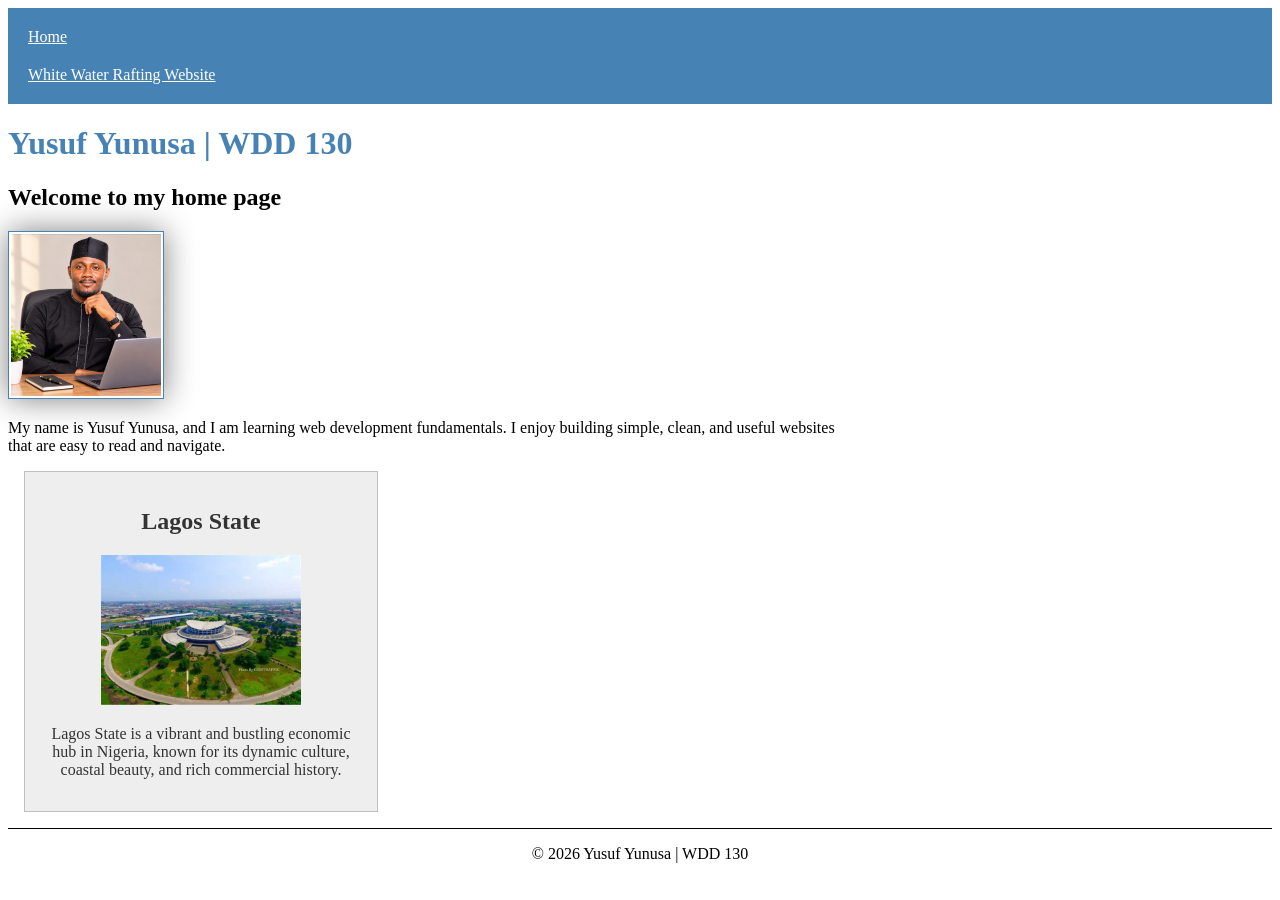
<file: index.html>
<!DOCTYPE html>
<html lang="en">

<head>
    <meta charset="UTF-8">
    <meta name="viewport" content="width=device-width, initial-scale=1.0">
    <title>WDD 130 | Yusuf Yunusa | Personal Homepage</title>
    <meta name="description" content="Yusuf Yunusa's personal homepage for WDD 130 Web Fundamentals, featuring Lagos State, Nigeria.">
    <meta name="author" content="Yusuf Yunusa">
    <link rel="stylesheet" href="styles/styles.css">
</head>

<body>
    <header>
        <nav>
            <a href="#">Home</a>
            <a href="wwr/">White Water Rafting Website</a>
        </nav>
        <h1>Yusuf Yunusa | WDD 130</h1>
    </header>

    <main>
        <h2>Welcome to my home page</h2>
        <img src="images/profile.jpg" alt="Yusuf Yunusa sitting at a desk">
        <p>My name is Yusuf Yunusa, and I am learning web development fundamentals. I enjoy building simple, clean, and useful websites that are easy to read and navigate.</p>
    </main>

    <aside>
        <h2>Lagos State</h2>
        <img src="images/lagos.webp" alt="Aerial view of the National Arts Theatre in Lagos, Nigeria">
        <p>Lagos State is a vibrant and bustling economic hub in Nigeria, known for its dynamic culture, coastal beauty, and rich commercial history.</p>
    </aside>

    <footer>
        <p>&copy; 2026 Yusuf Yunusa | WDD 130</p>
    </footer>
</body>

</html>
</file>
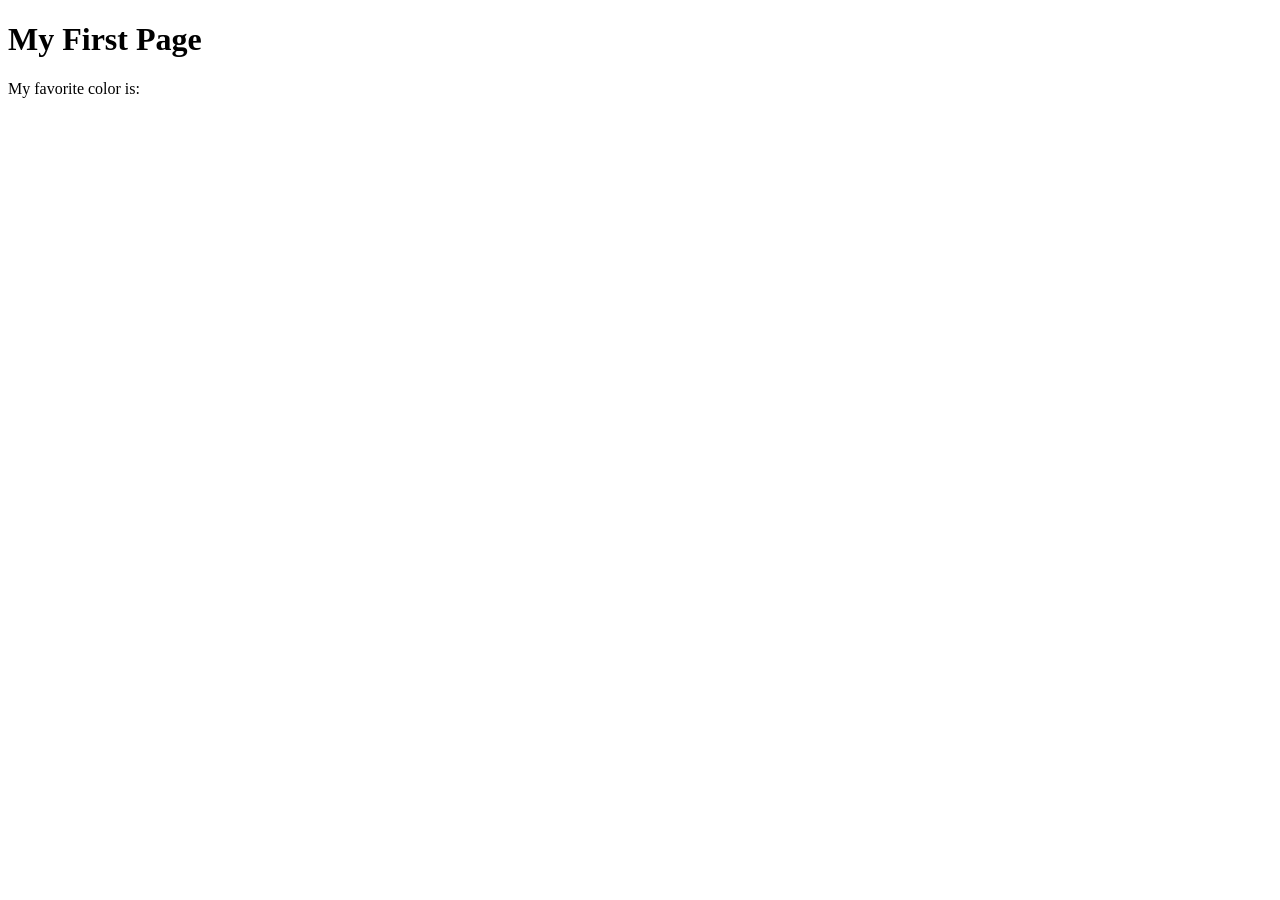
<file: week01/first-page.html>
<!DOCTYPE html>
<html lang="en">

<head>
    <meta charset="UTF-8">
    <meta name="viewport" content="width=device-width, initial-scale=1.0">
    <title>My First Page</title>
</head>

<body>
    <h1>My First Page</h1>
    <p>My favorite color is: </p>
</body>

</html>
</file>
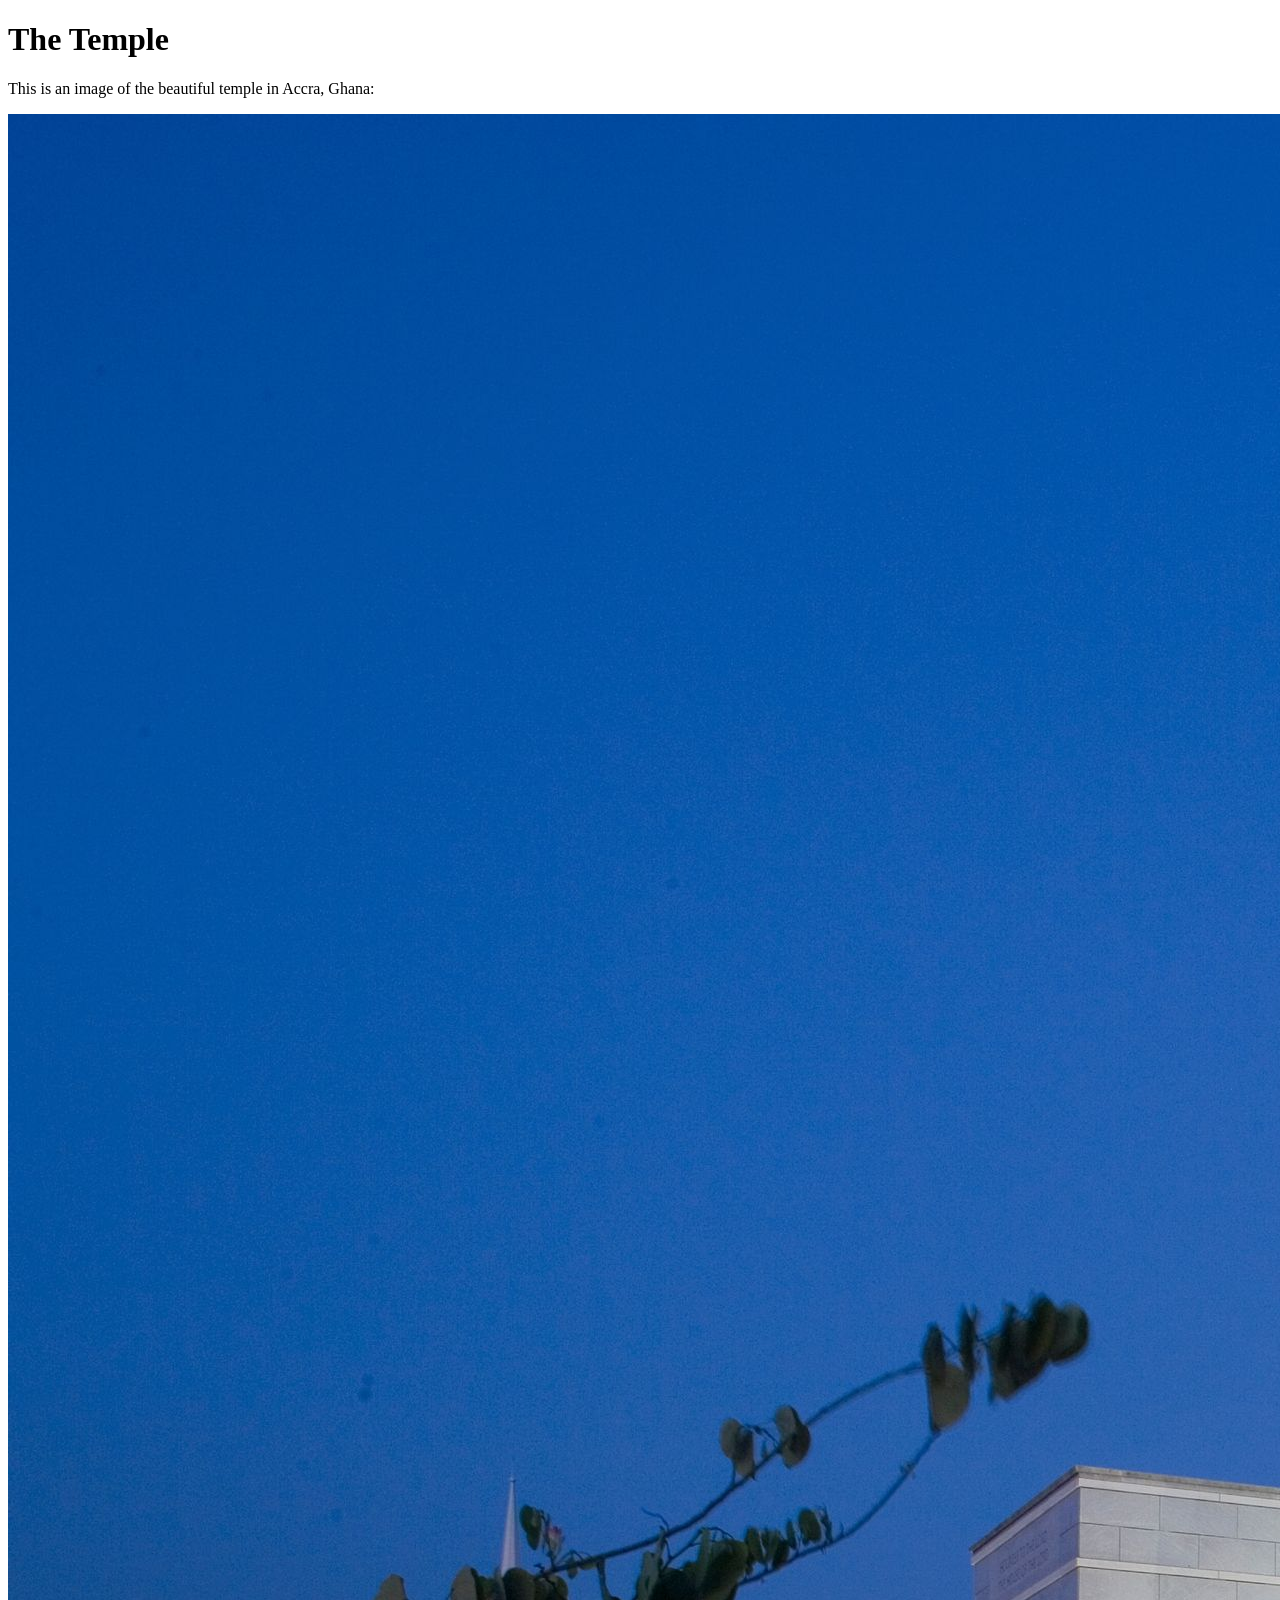
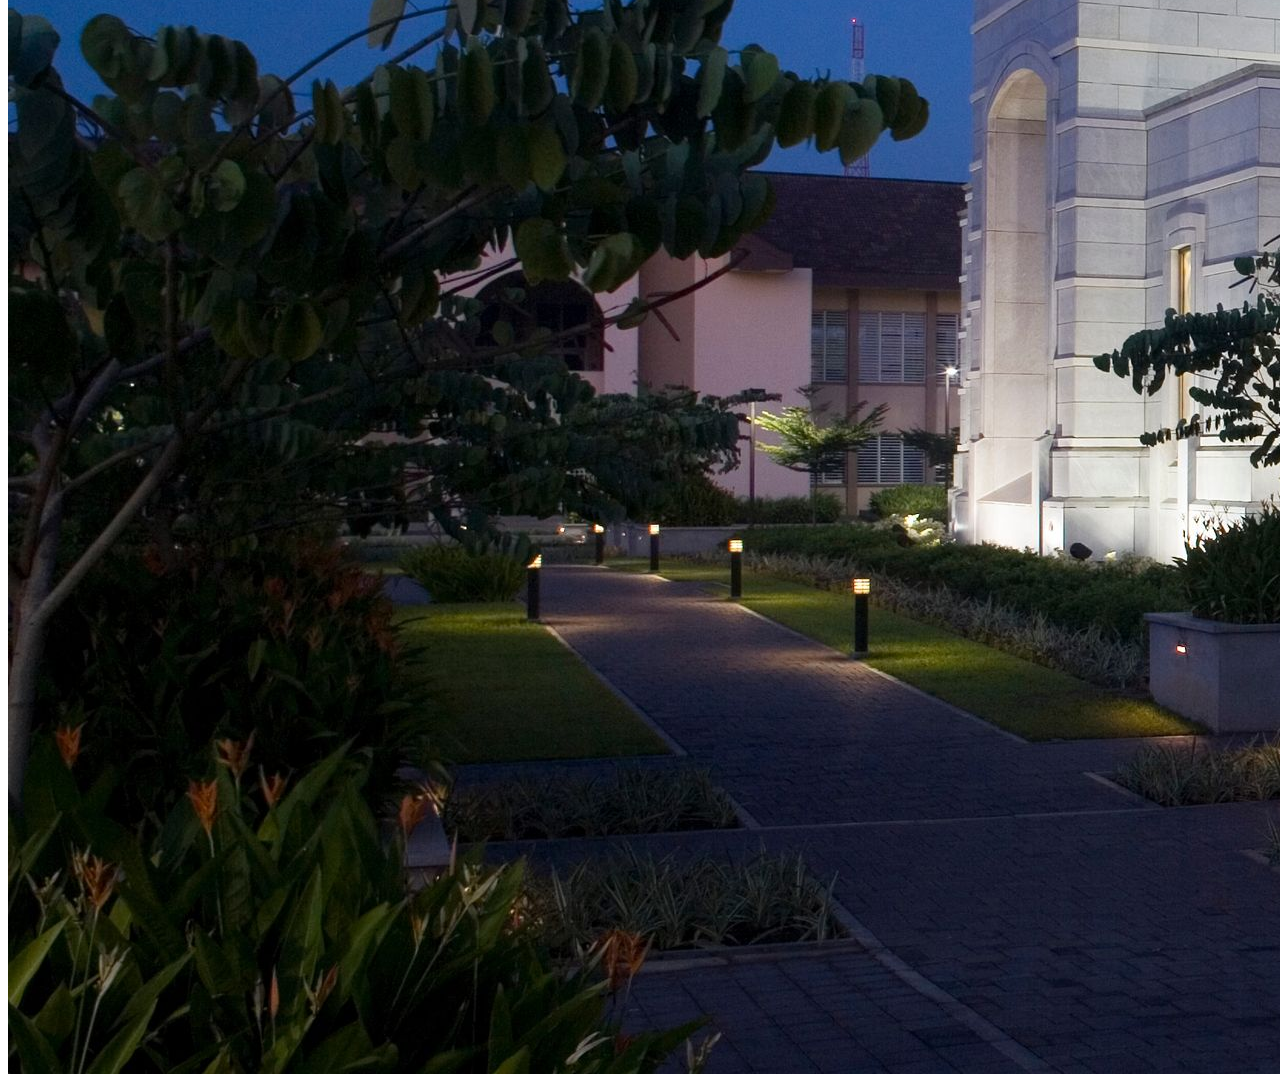
<file: week01/images.html>
<!DOCTYPE html>
<html lang="en">

<head>
    <meta charset="UTF-8">
    <meta name="viewport" content="width=device-width, initial-scale=1.0">
    <title>Temple Image</title>
</head>

<body>
    <h1>The Temple</h1>
    <p>This is an image of the beautiful temple in Accra, Ghana:</p>
    <img src="images/temple-large.jpeg" alt="The Accra Ghana Temple">

</body>

</html>
</file>
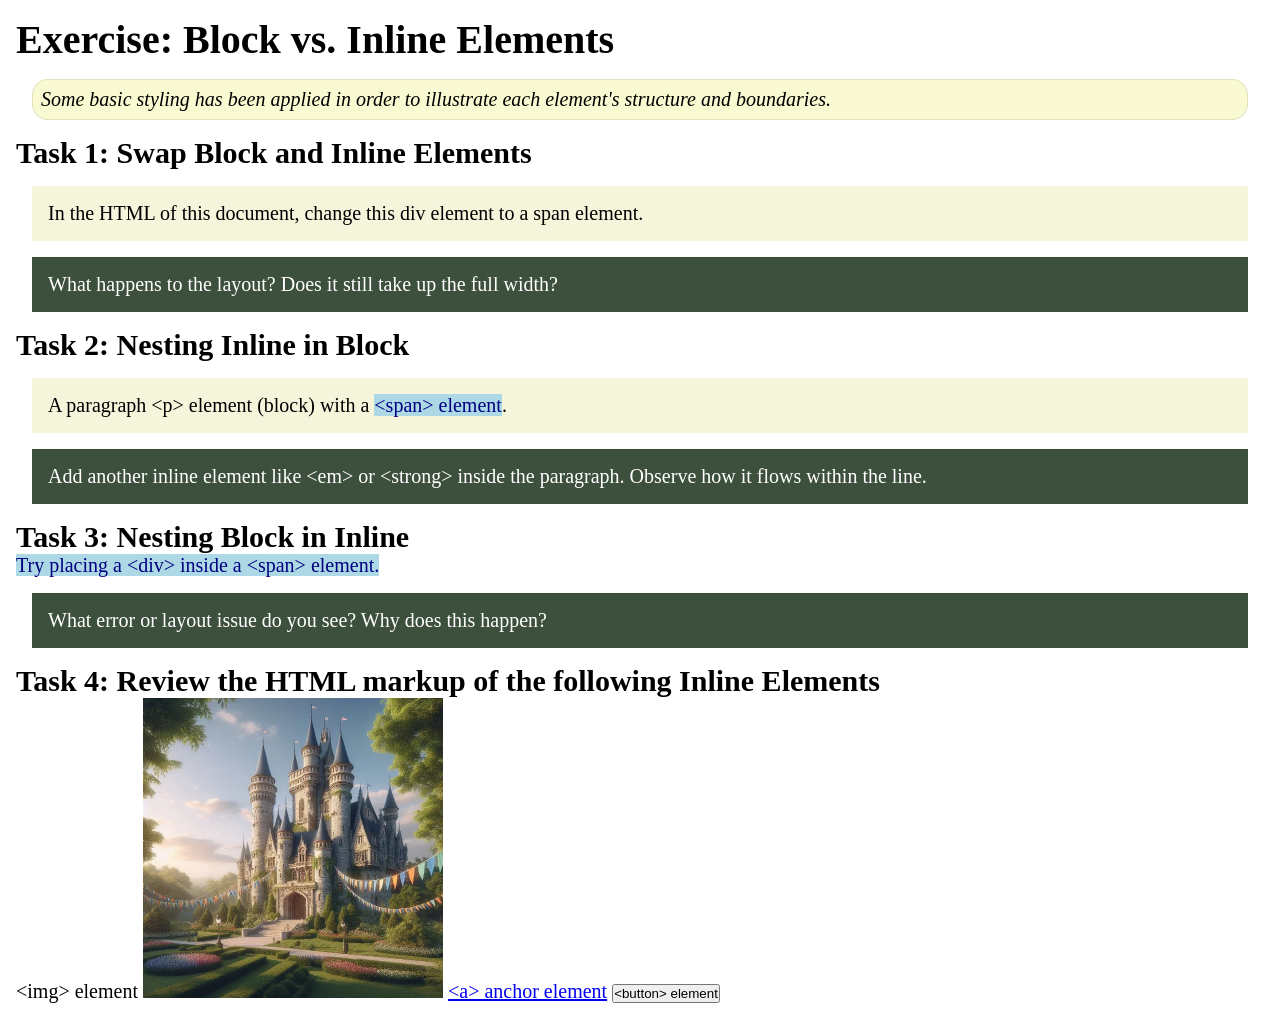
<file: week02/block-vs-inline.html>
<!DOCTYPE html>
<html lang="en">

<head>
    <meta charset="UTF-8">
    <meta name="viewport" content="width=device-width, initial-scale=1.0">
    <title>Exercise: Block vs. Inline Elements</title>
    <link rel="stylesheet" href="styles/block-vs-inline.css">
</head>

<body>
    <main>
        <h1>Exercise: Block vs. Inline Elements</h1>
        <p class="note">Some basic styling has been applied in order to illustrate each element's structure and boundaries.</p>

        <h2>Task 1: Swap Block and Inline Elements</h2>
        <div>In the HTML of this document, change this div element to a span element.</div>

        <p class="question">What happens to the layout? Does it still take up the full width?</p>

        <h2>Task 2: Nesting Inline in Block</h2>
        <p>A paragraph &lt;p&gt; element (block) with a <span>&lt;span&gt; element</span>.</p>
        <p class="question">Add another inline element like &lt;em&gt; or &lt;strong&gt; inside the paragraph. Observe how it flows within the line.</p>

        <h2>Task 3: Nesting Block in Inline</h2>
        <span>Try placing a &lt;div&gt; inside a &lt;span&gt; element.</span>
        <p class="question">What error or layout issue do you see? Why does this happen?</p>

        <h2>Task 4: Review the HTML markup of the following Inline Elements</h2>
        &lt;img&gt; element
        <img src="images/castle.webp" alt="placeholder image (images are inline)" width="300" height="300">
        <a href="https://churchofjesuschrist.org">&lt;a&gt; anchor element</a>
        <button type="button">&lt;button&gt; element</button>
    </main>
</body>

</html>
</file>
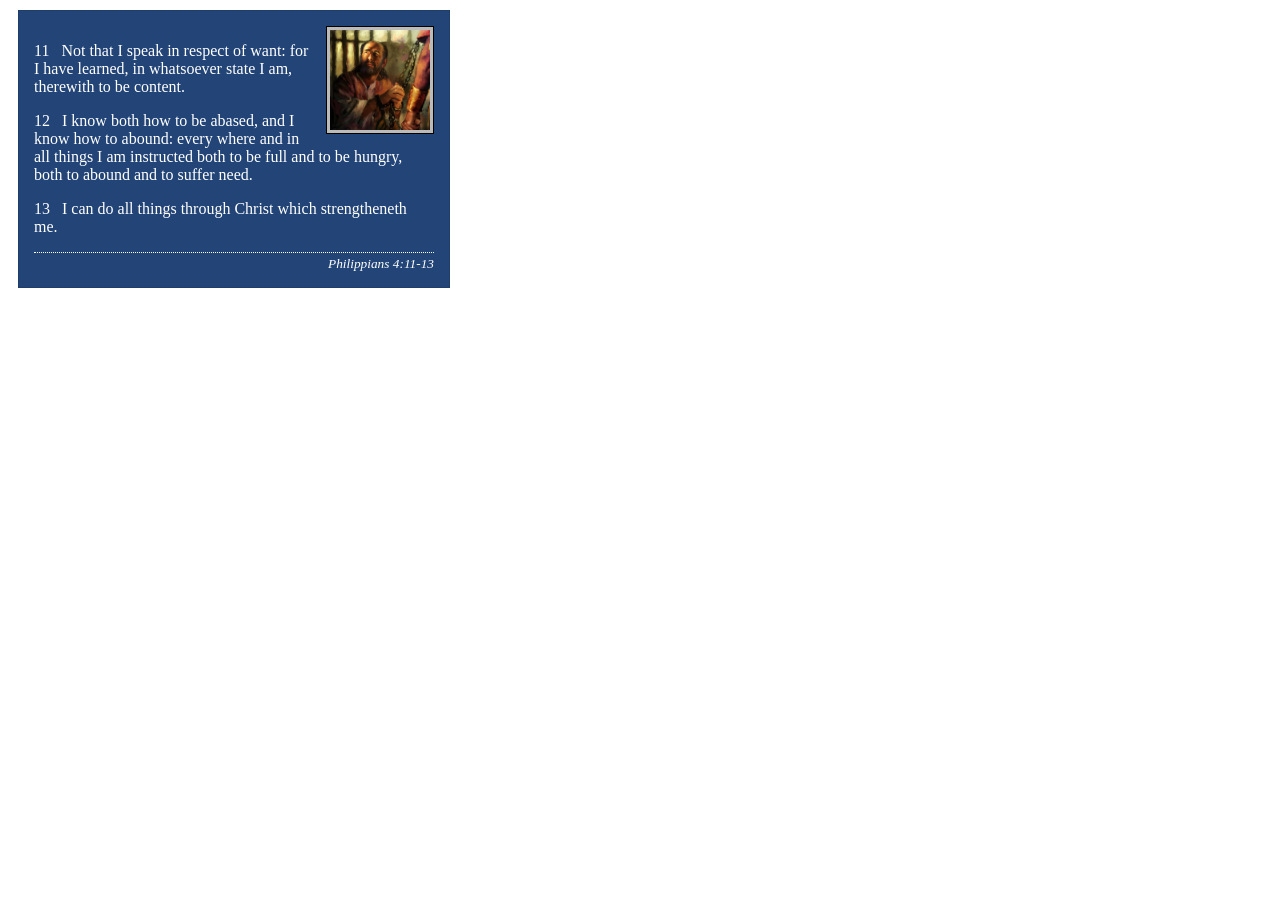
<file: week02/box-model-solution.html>
<!DOCTYPE html>
<html lang="en">

<head>
    <meta charset="UTF-8">
    <meta name="viewport" content="width=device-width, initial-scale=1.0">
    <title>Box Model Activity</title>
    <link rel="stylesheet" href="styles/box-model-solution.css">
</head>

<body>
    <main>
        <div class="callout">
            <img src="images/apostle-paul-imprisoned.webp" alt="Paul the Apostle - Imprisoned in Rome" width="200" height="200">
            <blockquote>
                <p>11 &nbsp; Not that I speak in respect of want: for I have learned, in whatsoever state I am, therewith to be content.</p>
                <p>12 &nbsp; I know both how to be abased, and I know how to abound: every where and in all things I am instructed both to be full and to be hungry, both to abound and to suffer need.</p>
                <p>13 &nbsp; I can do all things through Christ which strengtheneth me.</p>
            </blockquote>
            <cite>Philippians 4:11-13</cite>
        </div>
    </main>
</body>

</html>
</file>
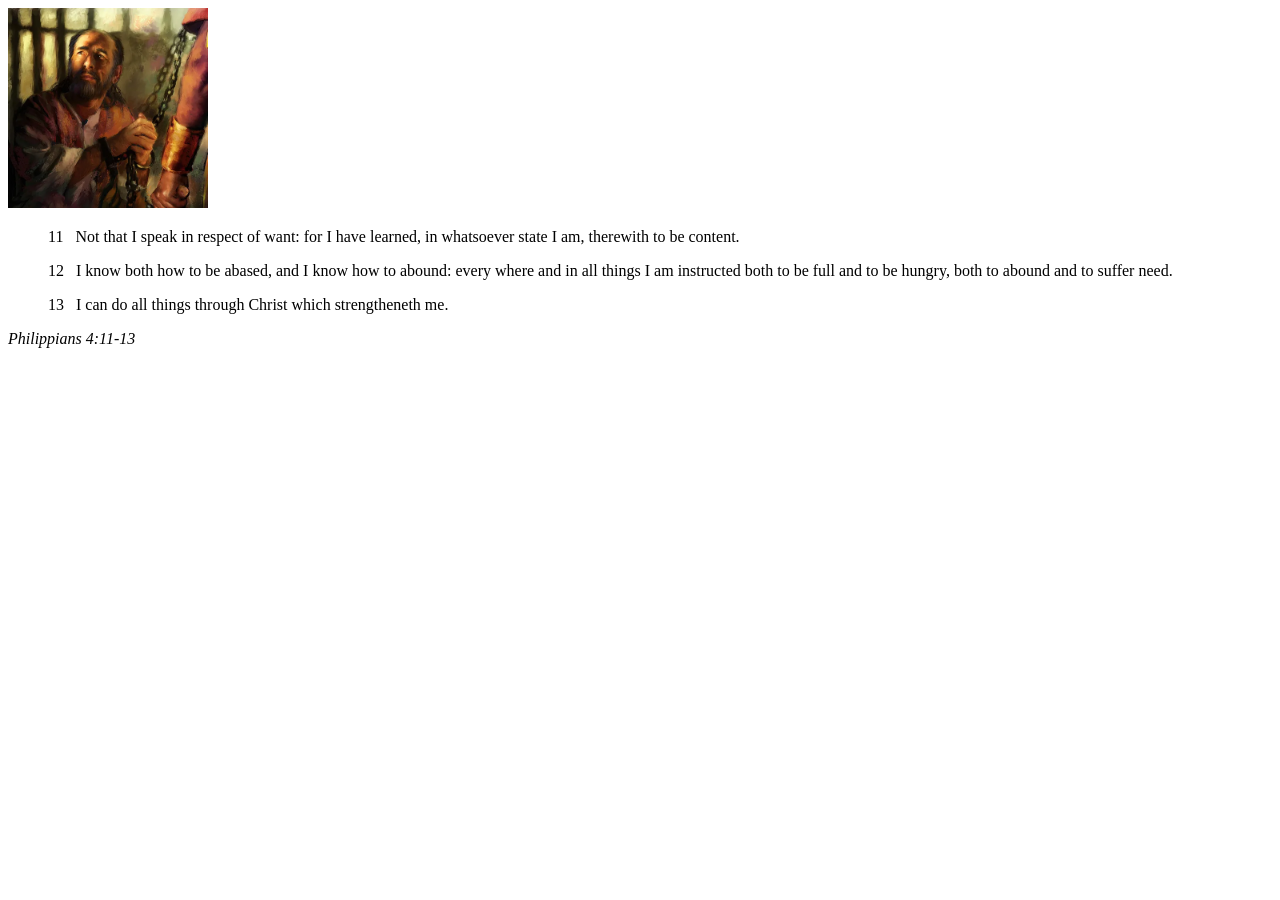
<file: week02/box-model.html>
<!DOCTYPE html>
<html lang="en">

<head>
    <meta charset="UTF-8">
    <meta name="viewport" content="width=device-width, initial-scale=1.0">
    <title>Box Model Activity</title>
</head>

<body>
    <main>
        <div class="callout">
            <img src="images/apostle-paul-imprisoned.webp" alt="Paul the Apostle - Imprisoned in Rome" width="200" height="200">
            <blockquote>
                <p>11 &nbsp; Not that I speak in respect of want: for I have learned, in whatsoever state I am, therewith to be content.</p>
                <p>12 &nbsp; I know both how to be abased, and I know how to abound: every where and in all things I am instructed both to be full and to be hungry, both to abound and to suffer need.</p>
                <p>13 &nbsp; I can do all things through Christ which strengtheneth me.</p>
            </blockquote>
            <cite>Philippians 4:11-13</cite>
        </div>
    </main>
</body>

</html>
</file>
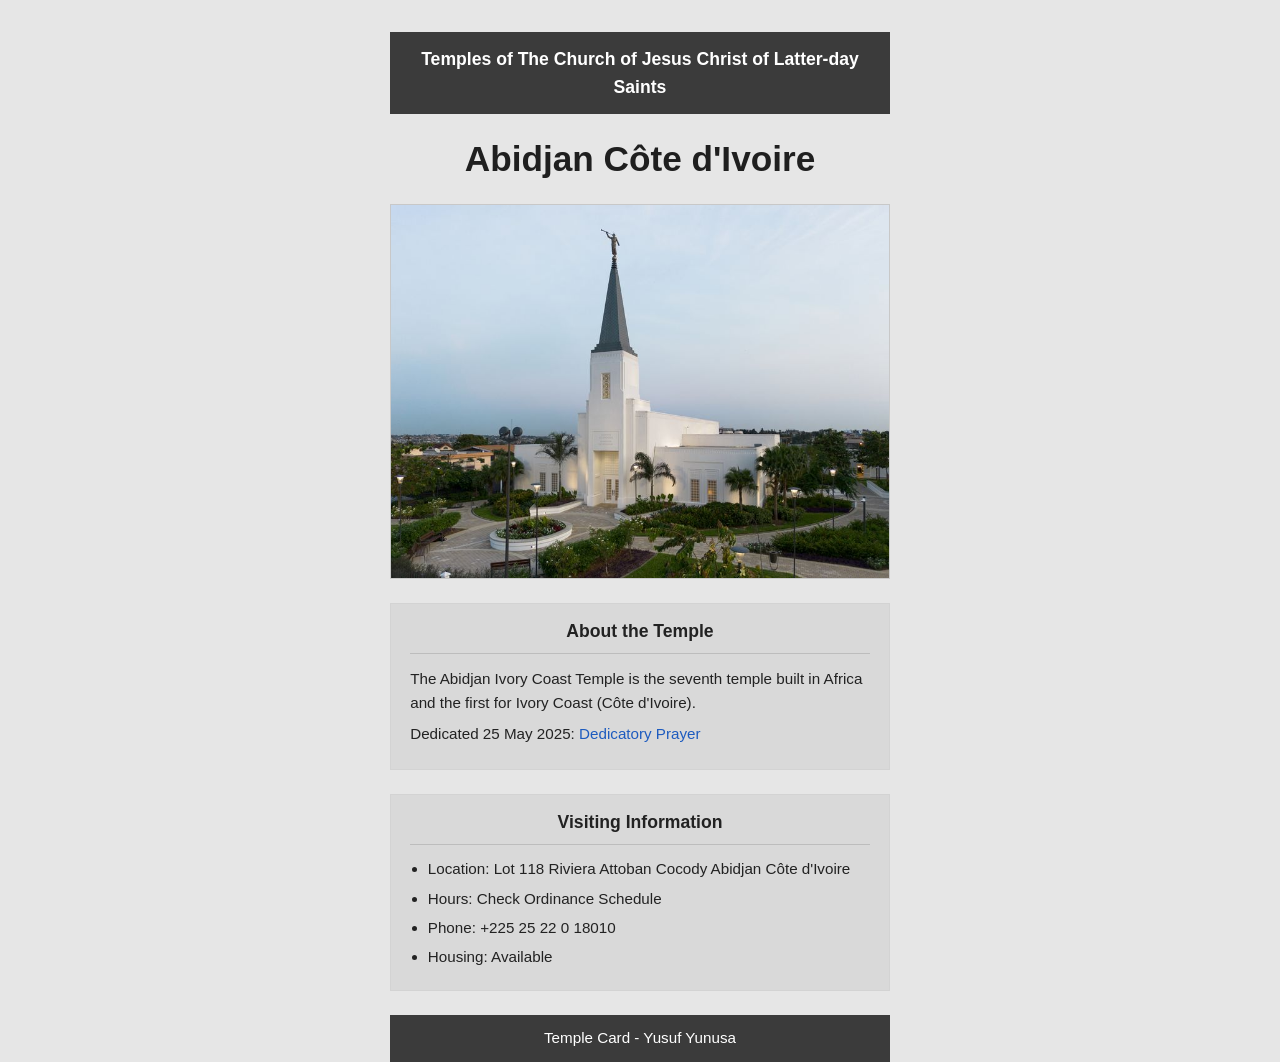
<file: week02/temple.html>
<!DOCTYPE html>
<html lang="en">

<head>
    <meta charset="UTF-8">
    <meta name="viewport" content="width=device-width, initial-scale=1.0">
    <title>Temple Card - Abidjan Côte d'Ivoire</title>
    <link rel="stylesheet" href="styles/temple.css">
</head>

<body>
    <header>
        <p>Temples of The Church of Jesus Christ of Latter-day Saints</p>
    </header>
    <main>
        <h1>Abidjan Côte d'Ivoire</h1>
        <picture>
            <img src="images/abidjan-ivory-coast.jpeg" alt="Abidjan Côte d'Ivoire Temple">
        </picture>
        <section>
            <h2>About the Temple</h2>
            <p>The Abidjan Ivory Coast Temple is the seventh temple built in Africa and the first for Ivory Coast (Côte d'Ivoire).</p>
            <p>Dedicated 25 May 2025: <a href="https://www.churchofjesuschrist.org/temples/dedicatory-prayer/abidjan-ivory-coast-temple/2025-05-25?lang=eng" target="_blank" rel="noopener noreferrer">Dedicatory Prayer</a></p>
        </section>
        <section>
            <h2>Visiting Information</h2>
            <ul>
                <li>Location: Lot 118 Riviera Attoban Cocody Abidjan Côte d'Ivoire</li>
                <li>Hours: Check Ordinance Schedule</li>
                <li>Phone: +225 25 22 0 18010</li>
                <li>Housing: Available</li>
            </ul>
        </section>
    </main>
    <footer>
        <p>Temple Card - Yusuf Yunusa</p>
    </footer>
</body>

</html>
</file>
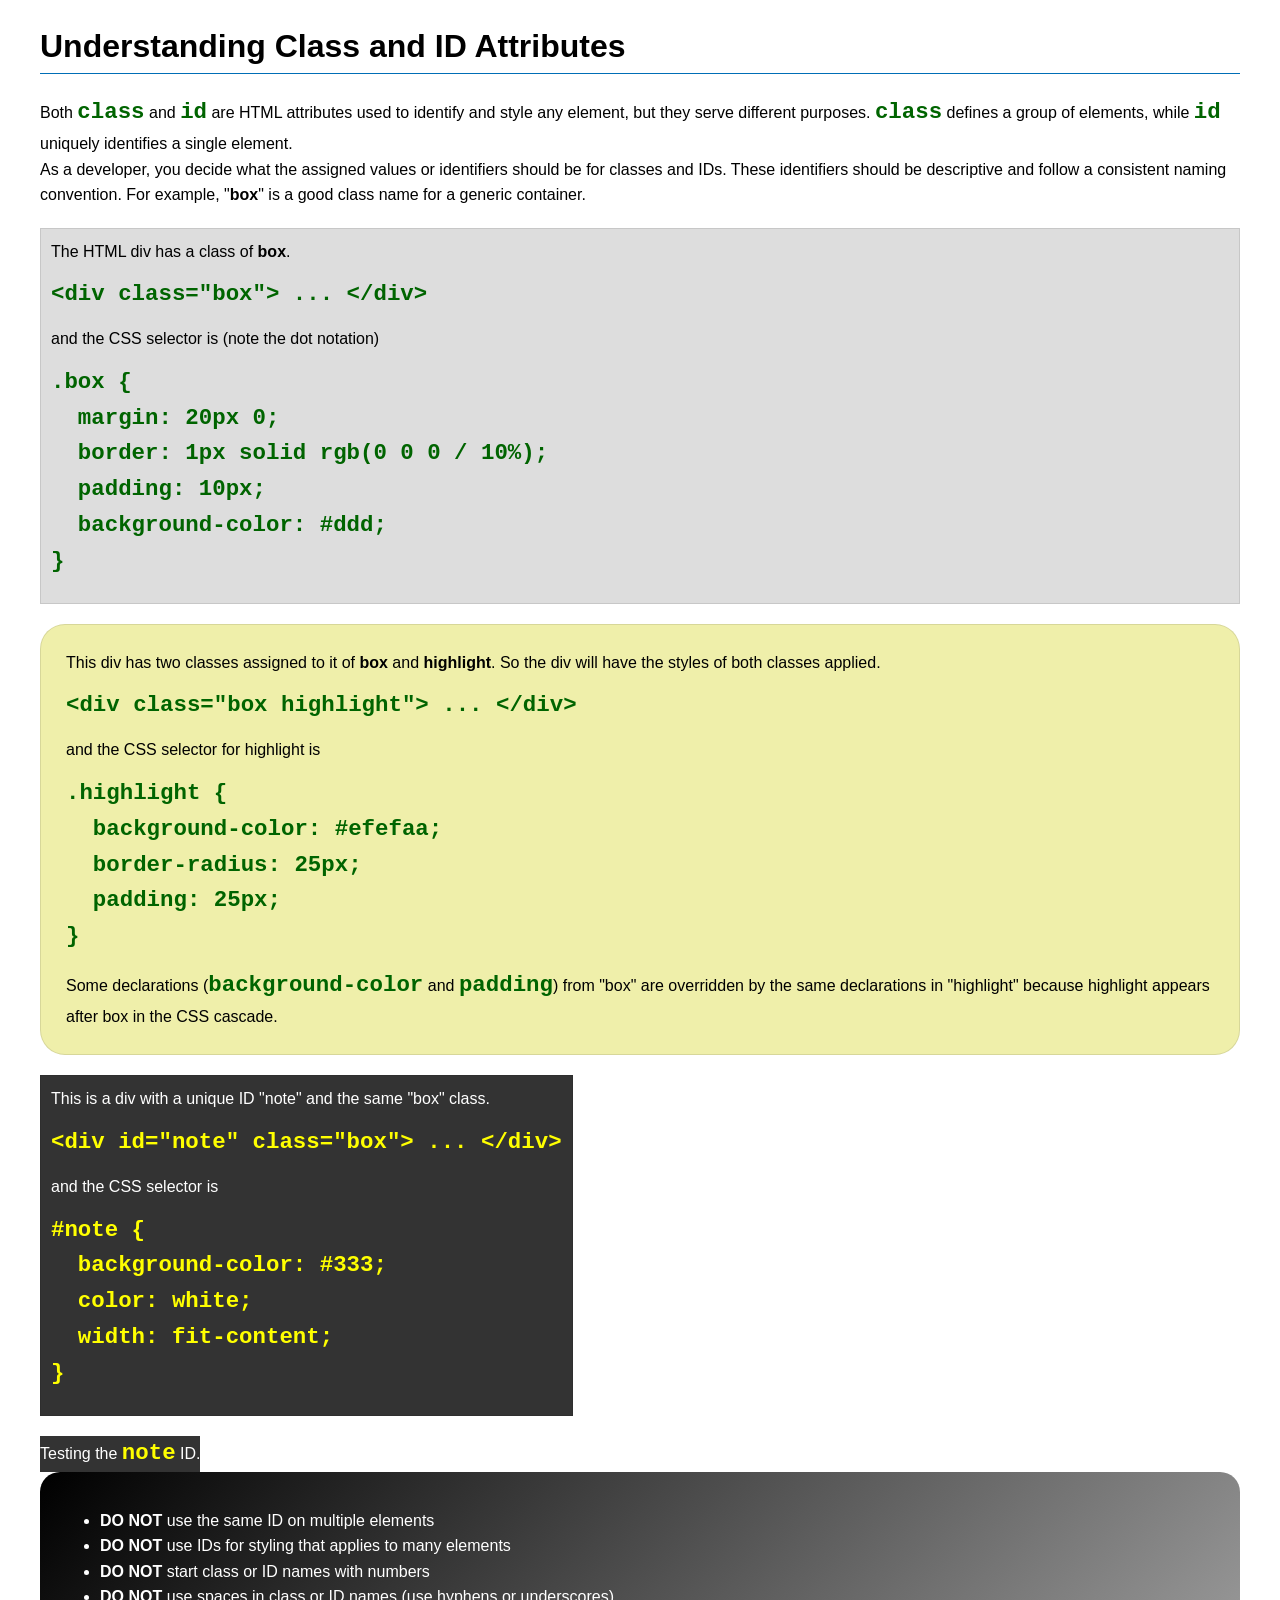
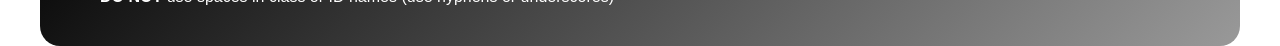
<file: week03/class-and-id.html>
<!DOCTYPE html>
<html lang="en">

<head>
    <meta charset="UTF-8">
    <meta name="viewport" content="width=device-width, initial-scale=1.0">
    <title>Class vs ID Attributes</title>
    <link rel="stylesheet" href="styles/class-and-id.css">
</head>

<body>
    <h1>Understanding Class and ID Attributes</h1>
    <p>Both <code>class</code> and <code>id</code> are HTML attributes used to identify and style any element, but they serve different purposes. <code>class</code> defines a group of elements, while <code>id</code> uniquely identifies a single element.</p>
    <p>As a developer, you decide what the assigned values or identifiers should be for classes and IDs. These identifiers should be descriptive and follow a consistent naming convention. For example, "<strong>box</strong>" is a good class name for a generic container.</p>
    <div class="box">
        <p>The HTML div has a class of <strong>box</strong>.</p>
        <pre><code class="html">&lt;div class="box"&gt; ... &lt;/div&gt;</code></pre>
        and the CSS selector is (note the dot notation)
        <pre><code class="css">.box {
  margin: 20px 0;
  border: 1px solid rgb(0 0 0 / 10%);
  padding: 10px;
  background-color: #ddd; 
}</code></pre>
    </div>

    <div class="box highlight">
        <p>This div has two classes assigned to it of <strong>box</strong> and <strong>highlight</strong>. So the div will have the styles of both classes applied.</p>
        <pre><code class="html">&lt;div class="box highlight"&gt; ... &lt;/div&gt;</code></pre>
        and the CSS selector for highlight is
        <pre><code class="css">.highlight {
  background-color: #efefaa;
  border-radius: 25px;
  padding: 25px;
}</code></pre>
        <p>Some declarations (<code>background-color</code> and <code>padding</code>) from "box" are overridden by the same declarations in "highlight" because highlight appears after box in the CSS cascade.</p>
    </div>

    <div id="note" class="box">
        <p>This is a div with a unique ID "note" and the same "box" class.</p>
        <pre><code class="html">&lt;div id="note" class="box"&gt; ... &lt;/div&gt;</code></pre>
        and the CSS selector is
        <pre><code class="css">#note {
  background-color: #333;
  color: white;
  width: fit-content;
}</code></pre>
    </div>

    <div id="note">
        <p>Testing the <code>note</code> ID.</p>
    </div>

    <section id="best-practice">
        <ul>
            <li><strong>DO NOT</strong> use the same ID on multiple elements</li>
            <li><strong>DO NOT</strong> use IDs for styling that applies to many elements</li>
            <li><strong>DO NOT</strong> start class or ID names with numbers</li>
            <li><strong>DO NOT</strong> use spaces in class or ID names (use hyphens or underscores)</li>
        </ul>
    </section>

</body>

</html>
</file>
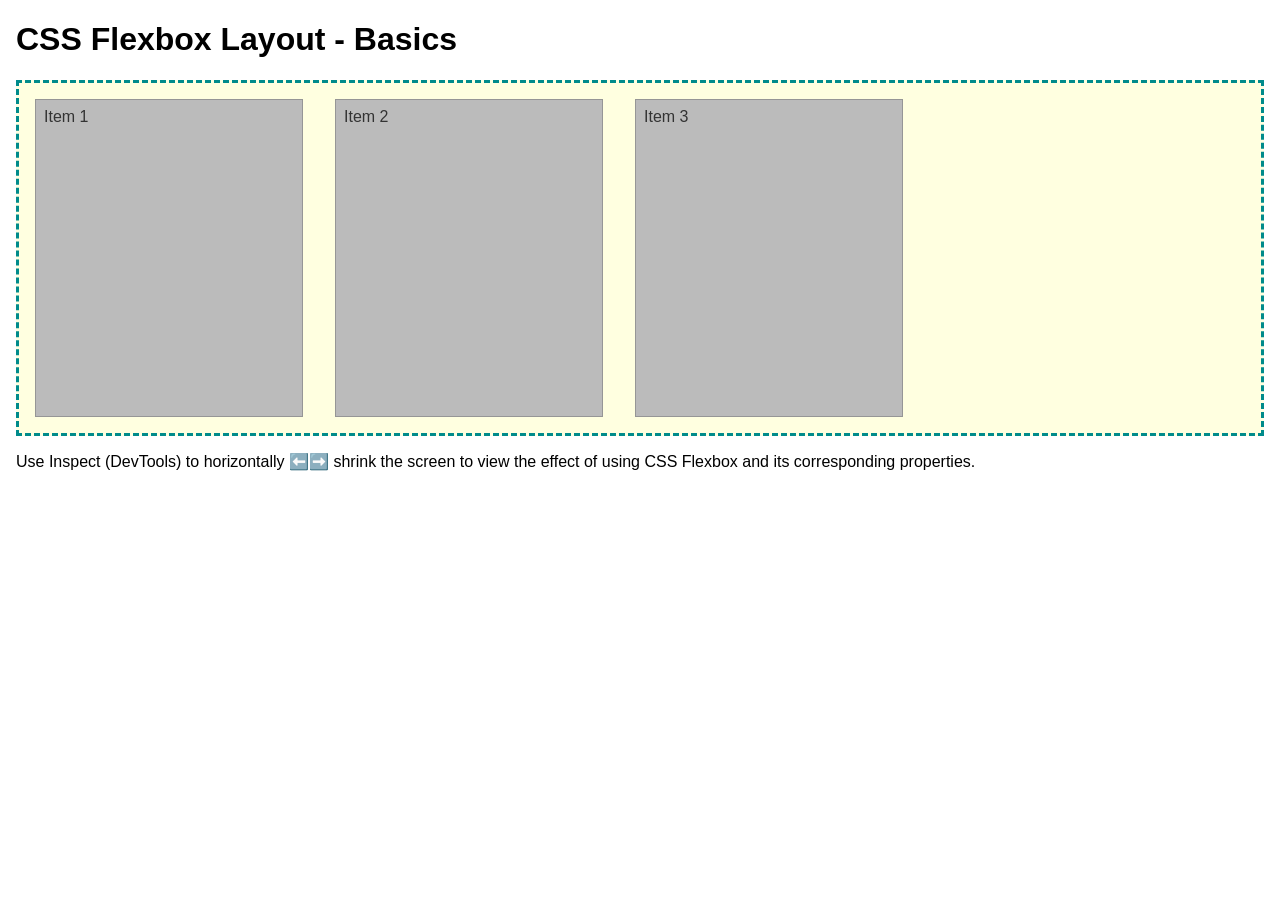
<file: week04/flexbox-layout.html>
<!DOCTYPE html>
<html lang="en">

<head>
    <meta charset="UTF-8">
    <meta name="viewport" content="width=device-width, initial-scale=1.0">
    <title>CSS Flexbox Layout - Basics</title>
    <link rel="stylesheet" href="styles/flexbox.css">
</head>

<body>
    <main>
        <h1>CSS Flexbox Layout - Basics</h1>
        <div class="flex-container">
            <div class="flex-item item1">Item 1</div>
            <div class="flex-item item2">Item 2</div>
            <div class="flex-item item3">Item 3</div>
        </div>
        <p>Use Inspect (DevTools) to horizontally ⬅️➡️ shrink the screen to view the effect of using CSS Flexbox and its corresponding properties.</p>
    </main>
</body>

</html>
</file>
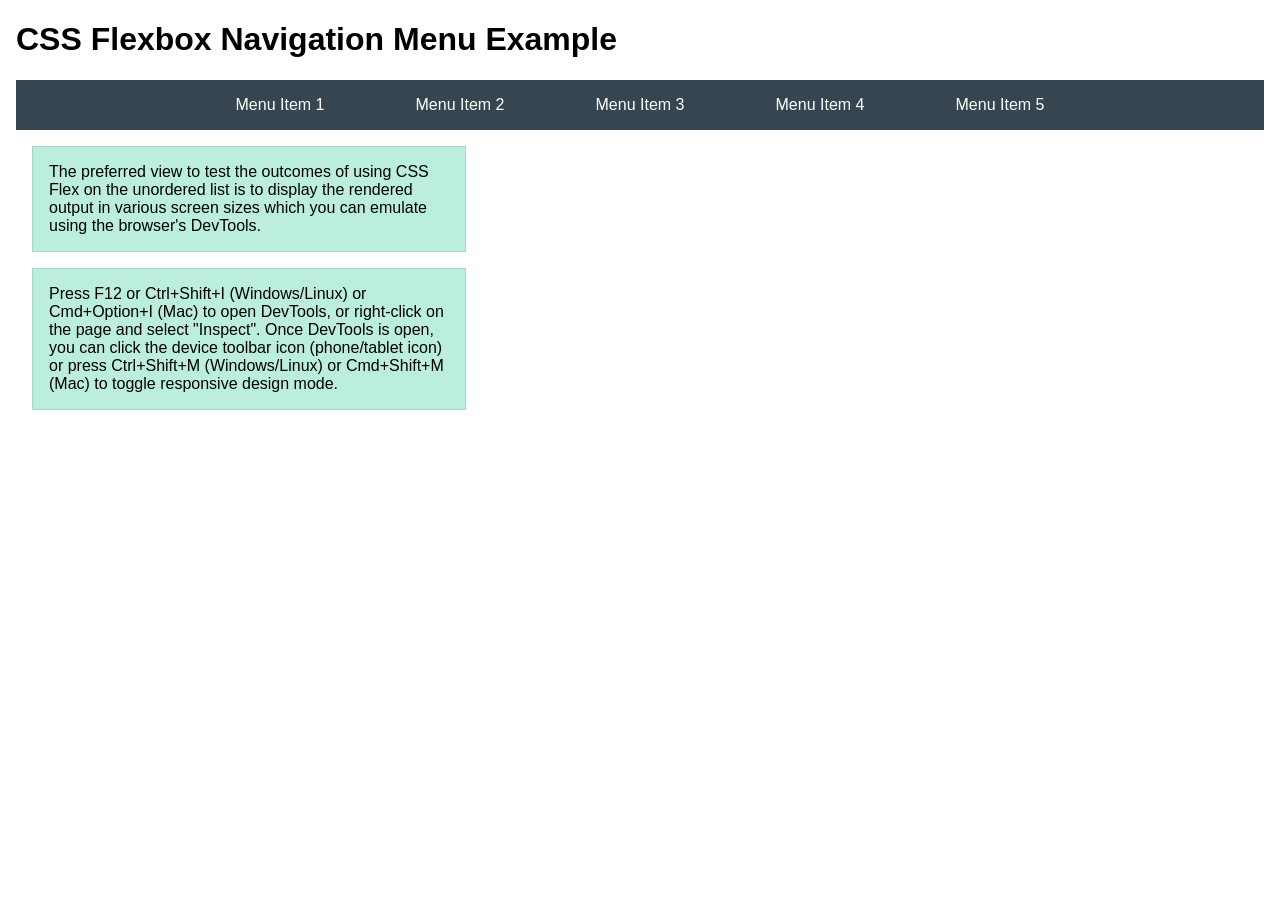
<file: week04/flexbox-menu.html>
<!DOCTYPE html>
<html lang="en">

<head>
    <meta charset="UTF-8">
    <meta name="viewport" content="width=device-width, initial-scale=1.0">
    <title>CSS Flexbox - Navigation Menu</title>
    <link rel="stylesheet" href="styles/flexbox-menu.css">
</head>

<body>
    <main>
        <h1>CSS Flexbox Navigation Menu Example</h1>
        <nav>
            <ul>
                <li><a href="#">Menu Item 1</a></li>
                <li><a href="#">Menu Item 2</a></li>
                <li><a href="#">Menu Item 3</a></li>
                <li><a href="#">Menu Item 4</a></li>
                <li><a href="#">Menu Item 5</a></li>
            </ul>
        </nav>
        <p>The preferred view to test the outcomes of using CSS Flex on the unordered list is to display the rendered output in various screen sizes which you can emulate using the browser's DevTools.</p>

        <p>Press F12 or Ctrl+Shift+I (Windows/Linux) or Cmd+Option+I (Mac) to open DevTools, or right-click on the page and select "Inspect". Once DevTools is open, you can click the device toolbar icon (phone/tablet icon) or press Ctrl+Shift+M (Windows/Linux) or Cmd+Shift+M (Mac) to toggle responsive design mode.</p>
    </main>
</body>

</html>
</file>
<file: styles/styles.css>
main {
    max-width: 840px;
}

nav {
    background-color: steelblue;
    padding: 10px;
}

nav a {
    color: white;
    padding: 10px;
    display: block;
}

h1 {
    color: steelblue;
}

main img {
    width: 150px;
    height: auto;
    border: 1pt solid steelblue;
    padding: 2px;
    box-shadow: 0 0 30px gray;

}

p {
    padding: 0;
}

aside {
    width: 20rem;
    margin: 1rem;
    border: 1px solid rgb(0 0 0 / 0.2);
    padding: 1rem;
    background-color: #eee;
    color: #333;
    text-align: center;
}

aside img {
    width: 200px;
    height: auto;
}

footer {
    margin-top: 15px;
    border-top: 1px solid #000;
    text-align: center;
}
</file>
<file: week02/styles/block-vs-inline.css>
* {
    margin: 0;
    padding: 0;
}

body {
    font-size: 20px;
    margin: 1rem;
}

p,
div {
    background-color: beige;
    margin: 1rem;
    padding: 1rem;
}

span {
    color: navy;
    background-color: lightblue;
}

code {
    margin: 0;
    padding: 0;
    color: green;
    font-size: 1.2rem;
}

.note {
    font-style: italic;
    background-color: lightgoldenrodyellow;
    border-radius: 1rem;
    border: 1px solid rgb(0 0 0 / 10%);
    margin: 1rem;
    padding: .5rem;
}

.question {
    background-color: #3d503d;
    color: #fff;
}
</file>
<file: week02/styles/box-model-solution.css>
.callout {
    max-width: 400px;
    margin: 10px;
    border: 1px solid rgb(0 0 0 / 10%);
    padding: 15px;
    background-color: #247;
    color: #fff;
}

.callout img {
    float: right;
    margin: 0 0 10px 15px;
    border: 1px solid #000;
    padding: 3px;
    background-color: #bbb;
    width: 100px;
    height: auto;
}

blockquote {
    margin: 0;
}

cite {
    display: block;
    border-top: 1px dotted #fff;
    padding-top: 3px;
    text-align: right;
    font-size: smaller;
}
</file>
<file: week02/styles/temple.css>
* {
    margin: 0;
    padding: 0;
    box-sizing: border-box;
}

body {
    font-family: Arial, sans-serif;
    line-height: 1.6;
    background-color: #e6e6e6;
    color: #222;
}

header {
    background-color: #3b3b3b;
    color: #fff;
    padding: 0.8rem 1rem;
    text-align: center;
    max-width: 500px;
    margin: 2rem auto 0;
    font-size: 1.1rem;
    font-weight: 700;
}

main {
    max-width: 500px;
    margin: 0 auto;
}

h1 {
    margin: 1.1rem 0 1rem;
    text-align: center;
    font-size: 2.2rem;
    color: #1f1f1f;
}

picture {
    display: block;
    width: 100%;
    max-width: 500px;
    margin: 0 auto;
}

img {
    display: block;
    width: 100%;
    height: auto;
    border: 1px solid #c8c8c8;
}

section {
    margin-top: 1.5rem;
    border: 1px solid #d3d3d3;
    background-color: #d9d9d9;
    padding: 0.8rem 1.2rem 1rem;
    color: #222;
}

section h2 {
    text-align: center;
    font-size: 1.1rem;
    margin-bottom: 0.8rem;
    border-bottom: 1px solid #bdbdbd;
    padding-bottom: 0.5rem;
}

section p {
    font-size: 0.95rem;
    margin-bottom: 0.4rem;
}

ul {
    list-style: disc;
    margin: 0.4rem 0 0 1.1rem;
    padding: 0;
}

li {
    margin-bottom: 0.3rem;
    font-size: 0.95rem;
}

footer {
    max-width: 500px;
    margin: 1.5rem auto 0;
    background-color: #3b3b3b;
    color: #fff;
    text-align: center;
    padding: 0.7rem 1rem;
    font-size: 0.95rem;
}

a {
    color: #1d5bbf;
    text-decoration: none;
}

a:hover {
    text-decoration: underline;
}
</file>
<file: week03/styles/class-and-id.css>
body {
    font-family: Arial, sans-serif;
    line-height: 1.6;
    margin: 0;
    padding: 0 40px;
}

h1 {
    border-bottom: 1px solid rgb(0 110 182);
    padding-bottom: 0;
}

p {
    margin: 0;
}

code {
    color: darkgreen;
    font-weight: 700;
    font-size: 1.4rem;
}

/* Class examples - can be reused */
.box {
    margin: 20px 0;
    border: 1px solid rgb(0 0 0 / 10%);
    padding: 10px;
    background-color: #ddd;
    /* this is shorthand for #dddddd */
}

.highlight {
    background-color: #efefaa;
    border-radius: 25px;
    padding: 25px;
}

/* ID examples - should be unique */

#note {
    background-color: #333;
    color: white;
    width: fit-content;
}

#note code {
    color: yellow;
}

#best-practice {
    background: linear-gradient(135deg, #000 0%, #999 100%);
    color: white;
    border-radius: 20px;
    padding: 20px;
}
</file>
<file: week04/styles/flexbox.css>
body {
    font-family: Helvetica, Arial, sans-serif;
    margin: 1rem;
}

.flex-container {
    border: 3px dashed darkcyan;
    background-color: lightyellow;
    display: flex;
    flex-wrap: wrap;
}

.flex-item {
    width: 250px;
    margin: 1rem;
    border: 1px solid rgb(0 0 0 / 20%);
    padding: 0.5rem;
    background-color: #bbb;
    color: #333;
}

.item1 {
    min-height: 100px;
}

.item2 {
    min-height: 200px;
}

.item3 {
    min-height: 300px;
}
</file>
<file: week04/styles/flexbox-menu.css>
body {
    font-family: Helvetica, Arial, sans-serif;
    margin: 1rem;
}

nav {
    background-color: #36454f;
}

nav ul {
    list-style-type: none;
    display: flex;
    flex-wrap: wrap;
    max-width: 900px;
    margin: 0 auto;
    padding: 0;
    justify-content: space-around;
    align-items: center;
}

nav a {
    display: block;
    color: #fff;
    text-align: center;
    padding: 1rem;
    text-decoration: none;
}

p {
    margin: 1rem;
    border: 1px solid rgb(0 0 0 / 10%);
    padding: 1rem;
    background-color: #bed;
    max-width: 400px;
}
</file>
